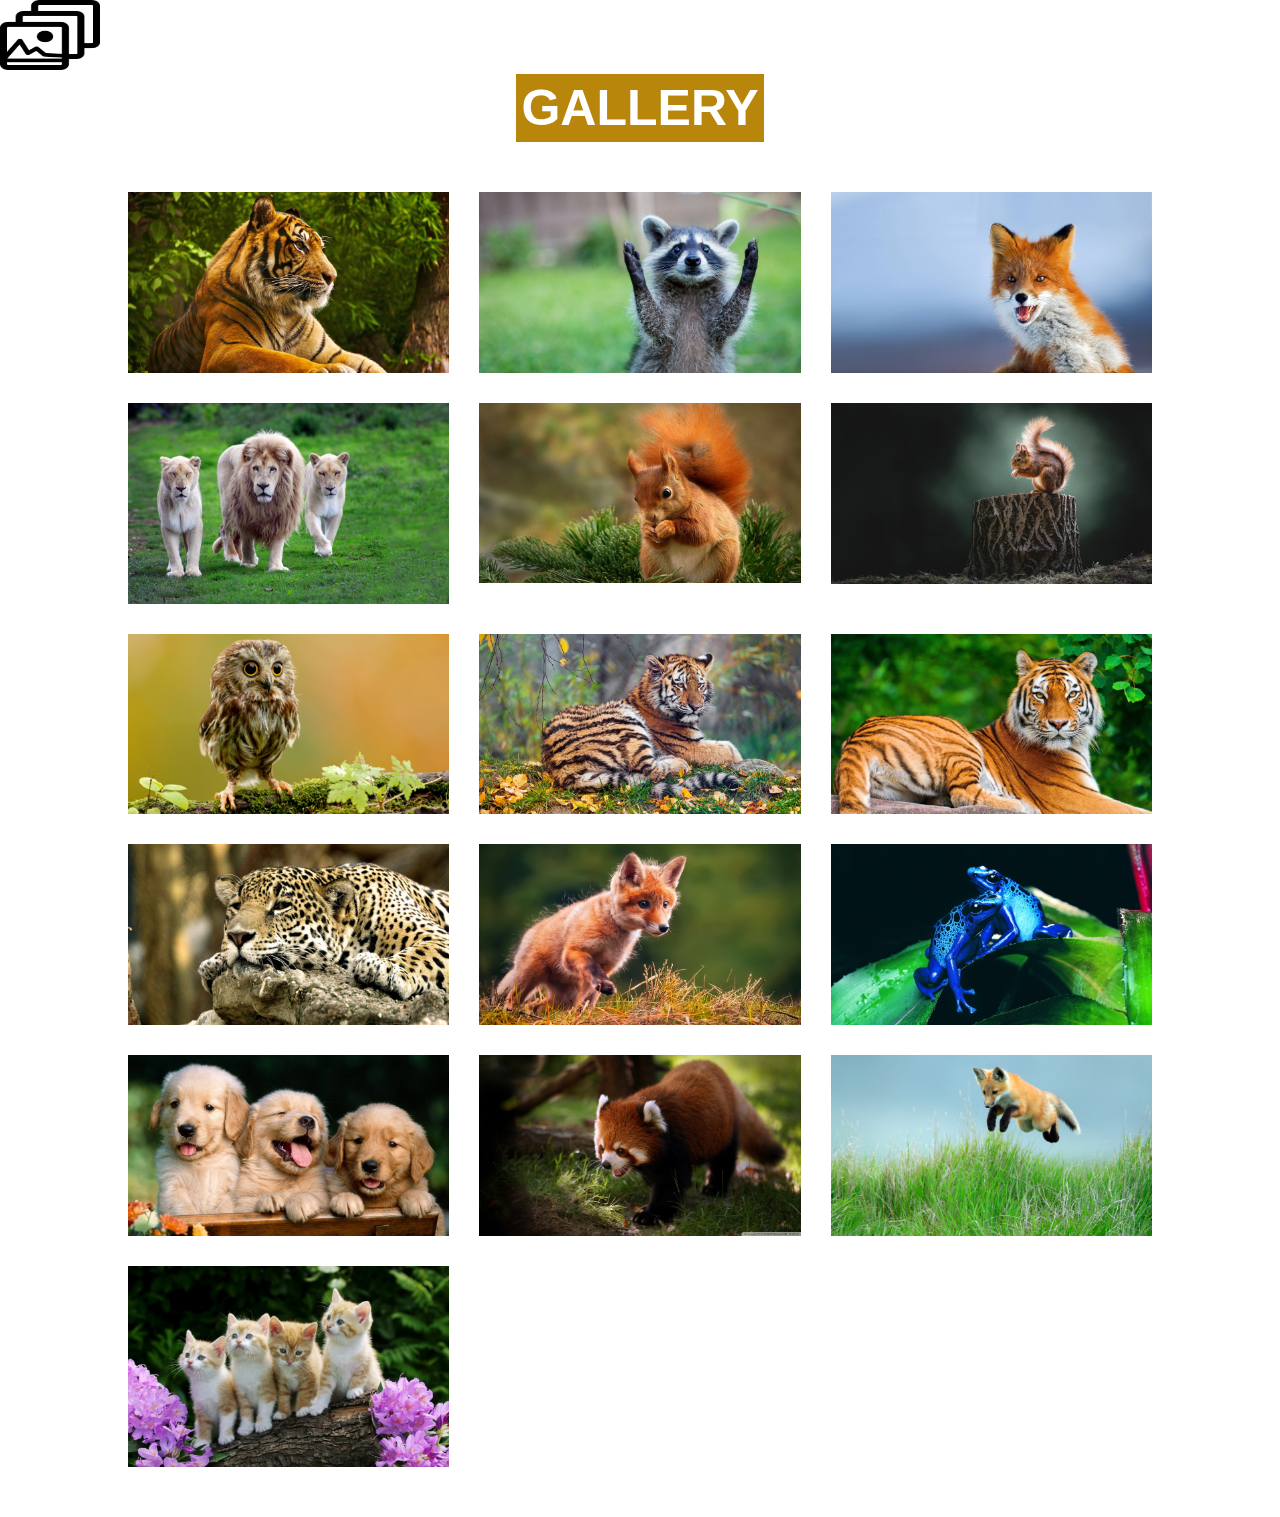
<file: index.html>
<!DOCTYPE html>
<html>
  <head>
    <title>Zoo-gallery</title>
    <link rel="stylesheet" href="style.css" />
  </head>
  <body>
    <a href="more.html"
      ><img
        src="images/img17.jpg"
        alt="More Images"
        style="width: 100px; height: 70px"
    /></a>
    <div class="full-img" id="fullImg">
      <img src="images/img1.jpg" id="imgImg" />
      <span onclick="closeFullImg()">X</span>
    </div>
    <div class="container">
      <h1 class="gallery">GALLERY</h1>
    </div>
    <div class="img-gallery">
      <img src="images/img1.jpg" onclick="openFullImg(this.src)" />
      <img src="images/img2.jpg" onclick="openFullImg(this.src)" />
      <img src="images/img3.jpg" onclick="openFullImg(this.src)" />
      <img src="images/img16.jpg" onclick="openFullImg(this.src)" />
      <img src="images/img4.jpg" onclick="openFullImg(this.src)" />
      <img src="images/img5.jpg" onclick="openFullImg(this.src)" />
      <img src="images/img6.jpg" onclick="openFullImg(this.src)" />
      <img src="images/img7.jpg" onclick="openFullImg(this.src)" />
      <img src="images/img8.jpg" onclick="openFullImg(this.src)" />
      <img src="images/img9.jpg" onclick="openFullImg(this.src)" />
      <img src="images/img10.jpg" onclick="openFullImg(this.src)" />
      <img src="images/img11.jpg" onclick="openFullImg(this.src)" />
      <img src="images/img12.jpg" onclick="openFullImg(this.src)" />
      <img src="images/img13.jpg" onclick="openFullImg(this.src)" />
      <img src="images/img14.jpg" onclick="openFullImg(this.src)" />
      <img src="images/img15.jpg" onclick="openFullImg(this.src)" />
    </div>
    <script>
      var fullImg = document.getElementById("fullImg");
      var imgImg = document.getElementById("imgImg");
      function openFullImg(pic) {
        fullImg.style.display = "flex";
        imgImg.src = pic;
      }
      function closeFullImg() {
        fullImg.style.display = "none";
      }
    </script>
  </body>
</html>
</file>
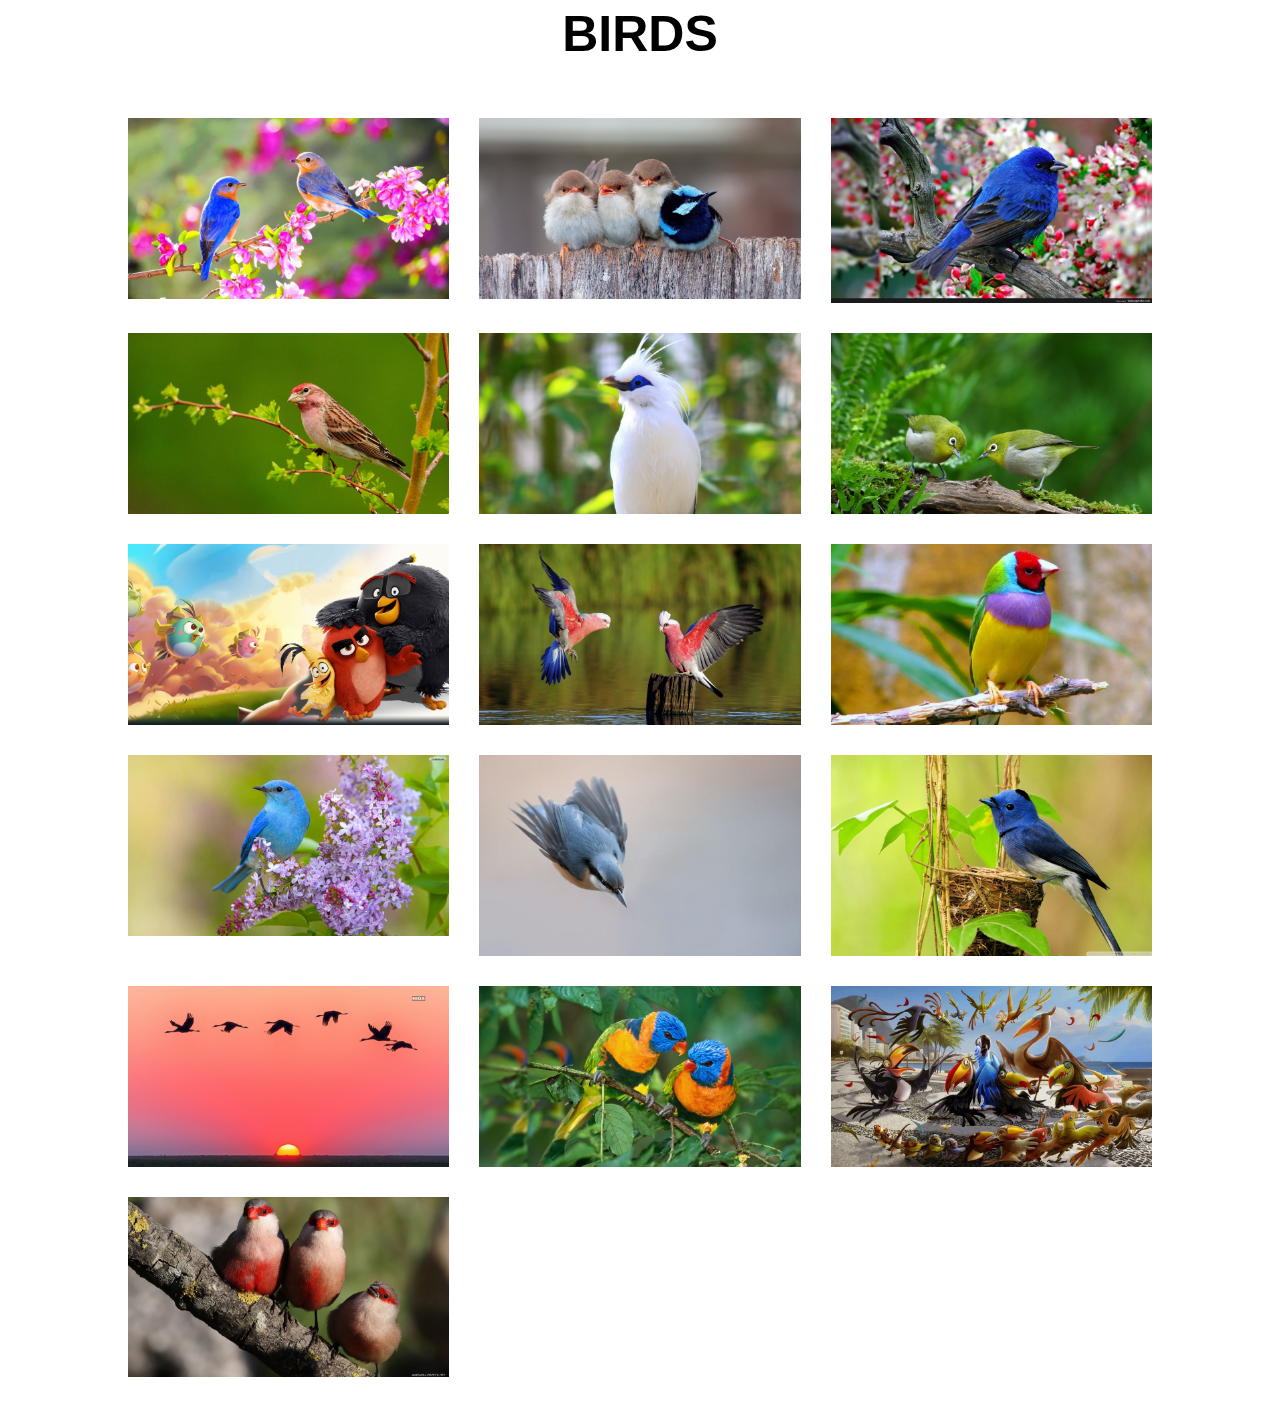
<file: more.html>
<!DOCTYPE html>
<html>
  <head>
    <title>Zoo-gallery</title>
    <link rel="stylesheet" href="style1.css" />
  </head>
  <body>
    <div class="full-img" id="fullImg">
      <img src="images/img1.jpg" id="imgImg" />
      <span onclick="closeFullImg()">X</span>
    </div>
    <div class="container">
      <h1 class="gallery">BIRDS</h1>
    </div>
    <div class="img-gallery">
      <img src="images/img18.jpg" onclick="openFullImg(this.src)" />
      <img src="images/img19.jpg" onclick="openFullImg(this.src)" />
      <img src="images/img20.jpg" onclick="openFullImg(this.src)" />
      <img src="images/img21.jpg" onclick="openFullImg(this.src)" />
      <img src="images/img23.jpg" onclick="openFullImg(this.src)" />
      <img src="images/img22.jpg" onclick="openFullImg(this.src)" />
      <img src="images/img24.jpg" onclick="openFullImg(this.src)" />
      <img src="images/img25.jpg" onclick="openFullImg(this.src)" />
      <img src="images/img26.jpg" onclick="openFullImg(this.src)" />
      <img src="images/img27.jpg" onclick="openFullImg(this.src)" />
      <img src="images/img28.jpg" onclick="openFullImg(this.src)" />
      <img src="images/img29.jpg" onclick="openFullImg(this.src)" />
      <img src="images/img30.jpg" onclick="openFullImg(this.src)" />
      <img src="images/img31.jpg" onclick="openFullImg(this.src)" />
      <img src="images/img32.jpg" onclick="openFullImg(this.src)" />
      <img src="images/img33.jpg" onclick="openFullImg(this.src)" />
    </div>
    <script>
      var fullImg = document.getElementById("fullImg");
      var imgImg = document.getElementById("imgImg");
      function openFullImg(pic) {
        fullImg.style.display = "flex";
        imgImg.src = pic;
      }
      function closeFullImg() {
        fullImg.style.display = "none";
      }
    </script>
  </body>
</html>
</file>
<file: style.css>
* {
    margin: 0;
    padding: 0;
    font-family: 'Times New Roman';
}


body {
   
   background: url(https://static.vecteezy.com/system/resources/previews/001/928/475/original/cartoon-jungle-landscape-on-snowy-mountains-background-free-vector.jpg);
   background-repeat: no-repeat;
   background-size: cover;
   mask-repeat: no-repeat;
}
.img-gallery {
    width: 80%;
    margin: 50px auto 50px;
    display: grid;
    grid-template-columns: repeat(auto-fit,minmax(250px,1fr));
    grid-gap: 30px;

}
.img-gallery img{
    width: 100%;
    cursor: pointer;
}
.img-gallery img:hover{
    transform: scale(0.8) rotate(-15deg);
    border-radius: 20px;
    box-shadow: 0 32px 75px rgba(68, 77, 136, 0.2)

}
.full-img {
    width: 100%;
    height: 100vh;
    background: rgba(0,  0, 0, 0.9);
    position: fixed;
    top: 0;
    left: 0;
    display: none;
    align-items: center;
    justify-content: center;
    z-index: 100;
}
.full-img img{
    width: 90%;
    max-width: 500px;
}
.full-img span{
    position: absolute;
    top: 5%;
    right: 5%;
    font-size: 30px;
    color: white;
    cursor: pointer;
}
.gallery {
    display: inline-flex; 
    padding:5px;font-size:20px;
    background-color: darkgoldenrod;
    color:#ffffff;
    font-size: 50px;
   font-family: Arial, Helvetica, sans-serif;
}
.container {
    text-align: center; 
}
</file>
<file: style1.css>
* {
    margin: 0;
    padding: 0;
    font-family: 'Times New Roman';
}


body {
   
   background: url(https://img.freepik.com/free-photo/white-cloud-blue-sky-sea_74190-4488.jpg?w=2000);
   background-repeat: no-repeat;
   background-size: cover;
   mask-repeat: no-repeat;
}
.img-gallery {
    width: 80%;
    margin: 50px auto 50px;
    display: grid;
    grid-template-columns: repeat(auto-fit,minmax(250px,1fr));
    grid-gap: 30px;

}
.img-gallery img{
    width: 100%;
    cursor: pointer;
}
.img-gallery img:hover{
    transform: scale(0.8) rotate(-15deg);
    border-radius: 20px;
    box-shadow: 0 32px 75px rgba(68, 77, 136, 0.2)

}
.full-img {
    width: 100%;
    height: 100vh;
    background: rgba(0,  0, 0, 0.9);
    position: fixed;
    top: 0;
    left: 0;
    display: none;
    align-items: center;
    justify-content: center;
    z-index: 100;
}
.full-img img{
    width: 90%;
    max-width: 500px;
}
.full-img span{
    position: absolute;
    top: 5%;
    right: 5%;
    font-size: 30px;
    color: white;
    cursor: pointer;
}
.gallery {
    display: inline-flex; 
    padding:5px;font-size:20px;
    color: black;
    font-size: 50px;
   font-family: Arial, Helvetica, sans-serif;
}
.container {
    text-align: center; 
}
</file>
